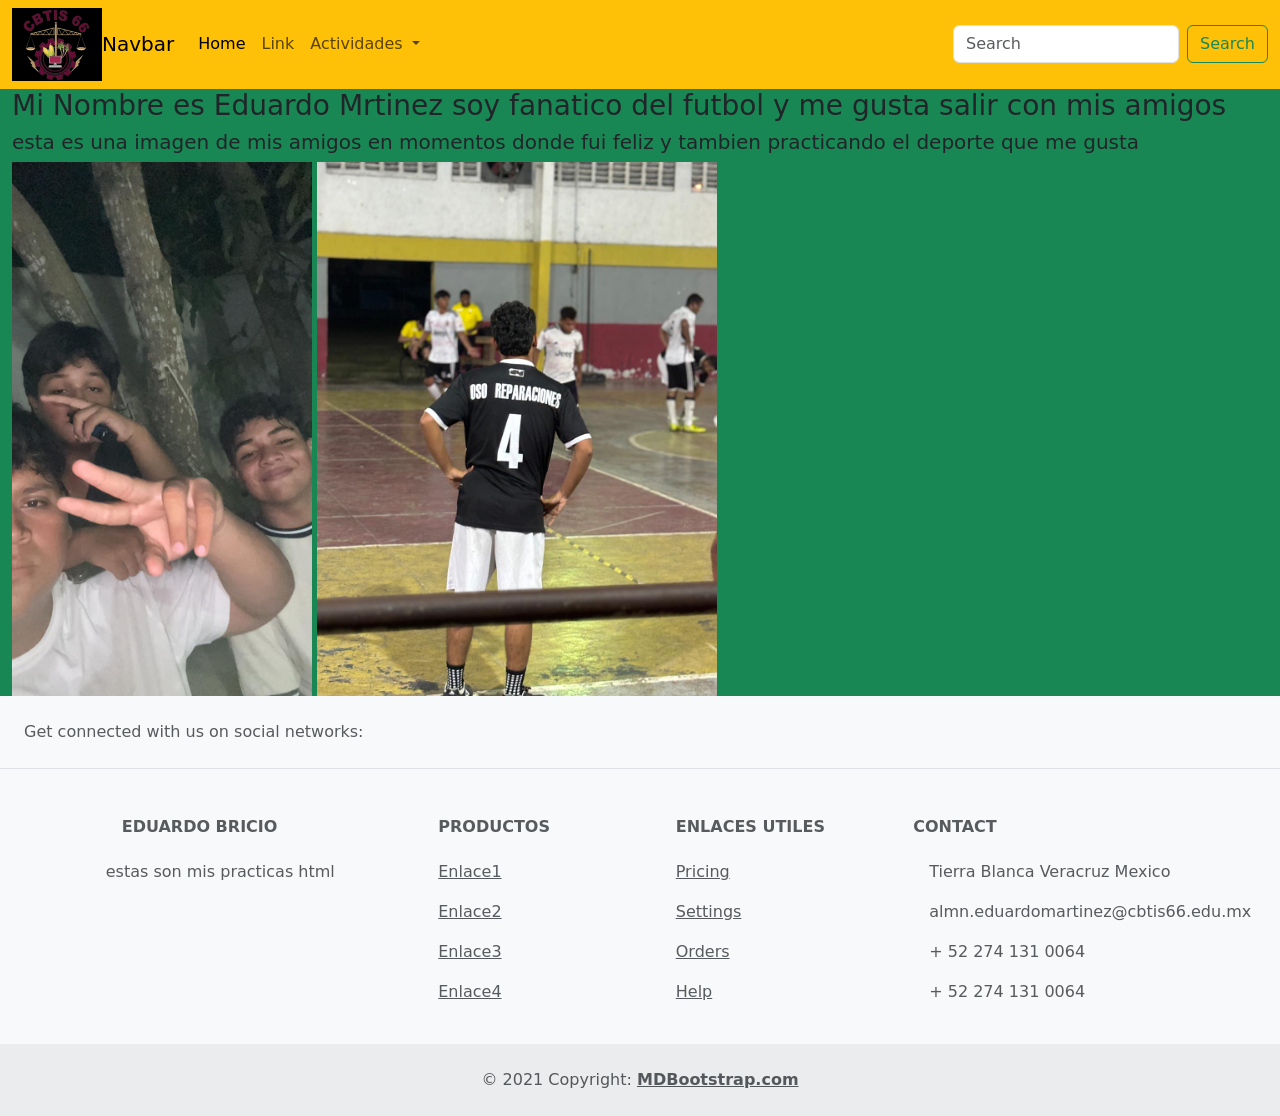
<file: 2p/index.html>
<!DOCTYPE html>
<html lang="en">
<head>
    <meta charset="UTF-8">
    <meta name="viewport" content="width=device-width, initial-scale=1.0">
    <link rel="stylesheet" href="bootstrap/css/bootstrap.min.css">
    <link rel="stylesheet" href="bootstrap/js/bootstrap.bundle.min.js">
    <link rel="stylesheet" href="bootstrap/js/bootstrap.min.js">

    <script src="bootstrap/js/bootstrap.bundle.min.js"></script>
    <title>Document</title>
</head>
<body>
    <nav class="navbar navbar-expand-lg  bg-warning">
        <div class="container-fluid">
            <img src="assets/img/logo cbtis66.jpeg" alt="" width="90px">
          <a class="navbar-brand" href="#">Navbar</a>
          <button class="navbar-toggler" type="button" data-bs-toggle="collapse" data-bs-target="#navbarSupportedContent" aria-controls="navbarSupportedContent" aria-expanded="false" aria-label="Toggle navigation">
            <span class="navbar-toggler-icon"></span>
          </button>
          <div class="collapse navbar-collapse" id="navbarSupportedContent">
            <ul class="navbar-nav me-auto mb-2 mb-lg-0">
              <li class="nav-item">
                <a class="nav-link active" aria-current="page" href="#">Home</a>
              </li>
              <li class="nav-item">
                <a class="nav-link" href="#">Link</a>
              </li>
              <li class="nav-item dropdown">
                <a class="nav-link dropdown-toggle" href="#" role="button" data-bs-toggle="dropdown" aria-expanded="false">
                  Actividades
                </a>
                <ul class="dropdown-menu">
                              <div class="card bg-primary-subtle p-2" style="max-width: 18rem;" >
                                  <ul class="list-group list-group-flush bg-danger-subtle p-4 ">
                                    <li class="list-group-item bg-warning-subtle"><a href="practica1.html" class="nav-link bg-warning" style=" color: rgb(44, 224, 20);">practica 1</a></li>
                                    <li class="list-group-item bg-warning-subtle"><a href="practica2.html" class="nav-link bg-warning" style=" color: rgb(44, 224, 20)">practica 2</a></li>
                                    <li class="list-group-item bg-warning-subtle"><a href="practica4.html"  class="nav-link bg-warning" style=" color: rgb(44, 224, 20);">practica 4</a></li>
                                    <li class="list-group-item bg-warning-subtle"><a href="practica5.html"class="nav-link bg-warning" style=" color: rgb(44, 224, 20);">practica 5</a></li>
                                    <li class="list-group-item bg-warning-subtle"><a href="practica6.html" class="nav-link bg-warning" style=" color: rgb(44, 224, 20);">practica 5</a></li>
                                    <li class="list-group-item bg-warning-subtle"><a href="practica7.html"class="nav-link bg-warning" style=" color: rgb(44, 224, 20);">practica 6</a></li>
                                  </ul>
                                </div>
                          </div>
            <form class="d-flex" role="search">
              <input class="form-control me-2" type="search" placeholder="Search" aria-label="Search">
              <button class="btn btn-outline-success" type="submit">Search</button>
            </form>
          </div>
        </div>
      </nav>
      <div class="container-fluid bg-success">
        <h3>Mi Nombre es Eduardo Mrtinez soy fanatico del futbol y me gusta salir con mis amigos</h3>
        <h5> esta es una imagen de mis amigos en momentos donde fui feliz y tambien practicando el deporte que me gusta</h5>
        <img src="assets/img/imagen de mis amigos.jpeg" alt="" width="300"> <img src="assets/img/imagen mia jugando.jpeg" alt="" width="400">
      </div>
      <!-- Footer -->
<footer class="text-center text-lg-start bg-body-tertiary text-muted">
  <!-- Section: Social media -->
  <section class="d-flex justify-content-center justify-content-lg-between p-4 border-bottom">
    <!-- Left -->
    <div class="me-5 d-none d-lg-block">
      <span>Get connected with us on social networks:</span>
    </div>
    <!-- Left -->

    <!-- Right -->
    <div>
      <a href="" class="me-4 text-reset">
        <i class="fab fa-facebook-f"></i>
      </a>
      <a href="" class="me-4 text-reset">
        <i class="fab fa-twitter"></i>
      </a>
      <a href="" class="me-4 text-reset">
        <i class="fab fa-google"></i>
      </a>
      <a href="" class="me-4 text-reset">
        <i class="fab fa-instagram"></i>
      </a>
      <a href="" class="me-4 text-reset">
        <i class="fab fa-linkedin"></i>
      </a>
      <a href="" class="me-4 text-reset">
        <i class="fab fa-github"></i>
      </a>
    </div>
    <!-- Right -->
  </section>
  <!-- Section: Social media -->

  <!-- Section: Links  -->
  <section class="">
    <div class="container text-center text-md-start mt-5">
      <!-- Grid row -->
      <div class="row mt-3">
        <!-- Grid column -->
        <div class="col-md-3 col-lg-4 col-xl-3 mx-auto mb-4">
          <!-- Content -->
          <h6 class="text-uppercase fw-bold mb-4">
            <i class="fas fa-gem me-3"></i>Eduardo bricio
          </h6>
          <p>
             estas son mis practicas html
          </p>
        </div>
        <!-- Grid column -->

        <!-- Grid column -->
        <div class="col-md-2 col-lg-2 col-xl-2 mx-auto mb-4">
          <!-- Links -->
          <h6 class="text-uppercase fw-bold mb-4">
            Productos
          </h6>
          <p>
            <a href="#!" class="text-reset">Enlace1</a>
          </p>
          <p>
            <a href="#!" class="text-reset">Enlace2</a>
          </p>
          <p>
            <a href="#!" class="text-reset">Enlace3</a>
          </p>
          <p>
            <a href="#!" class="text-reset">Enlace4</a>
          </p>
        </div>
        <!-- Grid column -->

        <!-- Grid column -->
        <div class="col-md-3 col-lg-2 col-xl-2 mx-auto mb-4">
          <!-- Links -->
          <h6 class="text-uppercase fw-bold mb-4">
            Enlaces utiles
          </h6>
          <p>
            <a href="#!" class="text-reset">Pricing</a>
          </p>
          <p>
            <a href="#!" class="text-reset">Settings</a>
          </p>
          <p>
            <a href="#!" class="text-reset">Orders</a>
          </p>
          <p>
            <a href="#!" class="text-reset">Help</a>
          </p>
        </div>
        <!-- Grid column -->

        <!-- Grid column -->
        <div class="col-md-4 col-lg-3 col-xl-3 mx-auto mb-md-0 mb-4">
          <!-- Links -->
          <h6 class="text-uppercase fw-bold mb-4">Contact</h6>
          <p><i class="fas fa-home me-3"></i> Tierra Blanca Veracruz Mexico</p>
          <p>
            <i class="fas fa-envelope me-3"></i>
            almn.eduardomartinez@cbtis66.edu.mx
          </p>
          <p><i class="fas fa-phone me-3"></i> + 52 274 131 0064</p>
          <p><i class="fas fa-print me-3"></i> + 52 274 131 0064</p>
        </div>
        <!-- Grid column -->
      </div>
      <!-- Grid row -->
    </div>
  </section>
  <!-- Section: Links  -->

  <!-- Copyright -->
  <div class="text-center p-4" style="background-color: rgba(0, 0, 0, 0.05);">
    ©️ 2021 Copyright:
    <a class="text-reset fw-bold" href="https://mdbootstrap.com/">MDBootstrap.com</a>
  </div>
  <!-- Copyright -->
</footer>
<!-- Footer -->
</body>
</html>
</file>
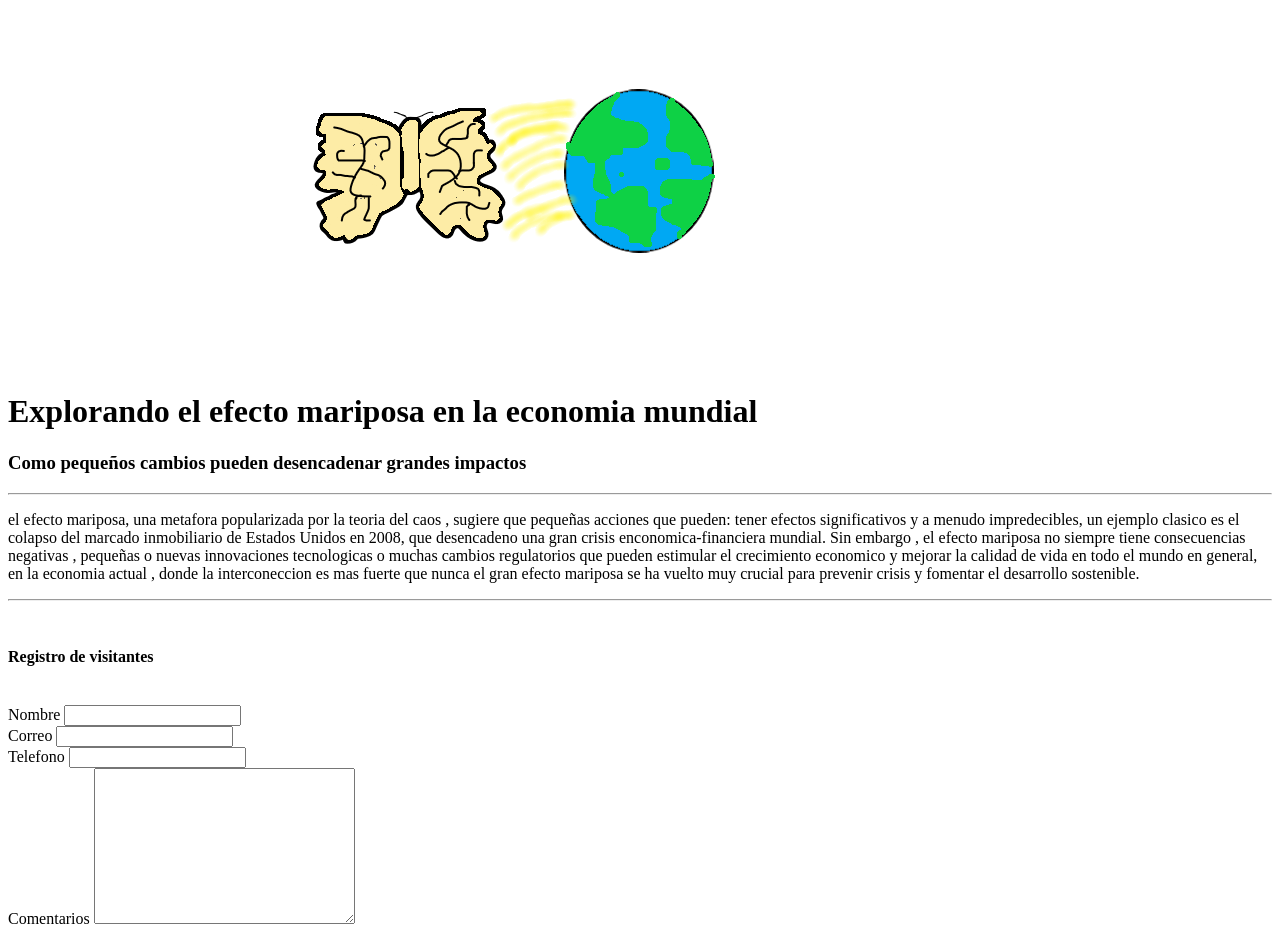
<file: 1p/practica2.html>
<!DOCTYPE html>
<html lang="en">
<head>
    <meta charset="UTF-8">
    <meta name="viewport" content="width=device-width, initial-scale=1.0">
    <title>Eduardo p#2</title>
</head>
<body>
    <img src="img/efecto mariposa .png" alt="">
    <h1>Explorando el efecto mariposa en la economia mundial</h1>
    <h3>Como pequeños cambios pueden desencadenar grandes impactos</h3>
    <hr>
    <p>el efecto mariposa, una metafora popularizada por la teoria del caos , sugiere que pequeñas acciones que pueden:
        tener efectos significativos y a menudo impredecibles, un ejemplo clasico es el colapso del marcado inmobiliario
        de Estados Unidos en 2008, que desencadeno una gran crisis enconomica-financiera mundial. Sin embargo , el efecto
        mariposa no siempre tiene consecuencias negativas , pequeñas o nuevas innovaciones tecnologicas o muchas cambios regulatorios 
        que pueden estimular el crecimiento economico y mejorar la calidad de vida en todo el mundo en general, en la economia
        actual , donde la interconeccion es mas fuerte que nunca el gran efecto mariposa se ha vuelto muy crucial para prevenir
        crisis y fomentar el desarrollo sostenible.
    </p>
    <hr>
    <br>
    <h4>Registro de visitantes</h4>
    <br>
    <label for="">Nombre</label>
    <input type="text">
    <br>
    <label for="">Correo</label>
    <input type="email">
    <br>
    <label for="">Telefono</label>
    <input type="text">
    <br>
    <label for=""s>Comentarios</label>
    <textarea name="" id="" cols="30" rows="10"></textarea>
</body>
<html>
</file>
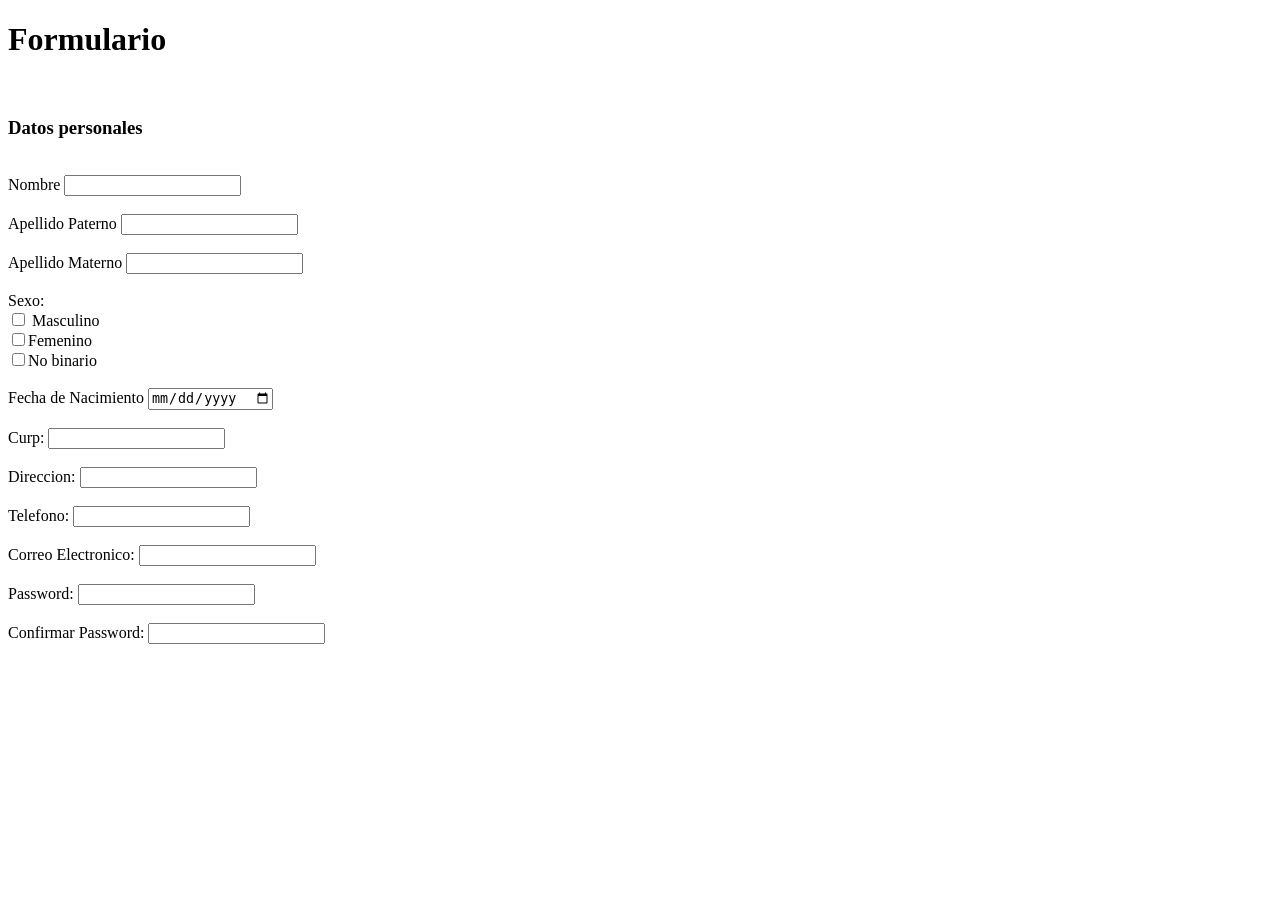
<file: 1p/practica3.html>
<!DOCTYPE html>
<html lang="en">
<head>
    <meta charset="UTF-8">
    <meta name="viewport" content="width=device-width, initial-scale=1.0">
    <title>Document</title>
</head>
<body>
    <h1>Formulario</h1>
<br>
<h3>Datos personales</h3>
<br>
<label for="">Nombre</label> <input type="text" name="" id="">
<br>
<br>
<label for="">Apellido Paterno</label> <input type="text" name="" id="">
<br>
<br>
<label for="">Apellido Materno</label> <input type="text" name="" id="">
<br>
<br>
<label for="">Sexo:</label>
<br>
<input type="checkbox" name="" id=""> <label for="">Masculino</label>
<br>
<input type="checkbox" name="" id=""><label for="">Femenino</label>
<br>
<input type="checkbox" name="" id=""><label for="">No binario</label>
<br>
<br>
<label for="">Fecha de Nacimiento</label> <input type="date" name="" id="">
<br>
<br>
<label for="">Curp: </label> <input type="text" name="" id="">
<br>
<br>
<label for="">Direccion: </label> <input type="text" name="" id="">
<br>
<br>
<label for="">Telefono: </label> <input type="text" name="" id="">
<br>
<br>
<label for="">Correo Electronico: </label> <input type="text" name="" id="">
<br>
<br>
<label for="">Password: </label> <input type="password" name="" id="">
<br>
<br>
<label for="">Confirmar Password: </label> <input type="password" name="" id="">
</body>
</html>
</file>
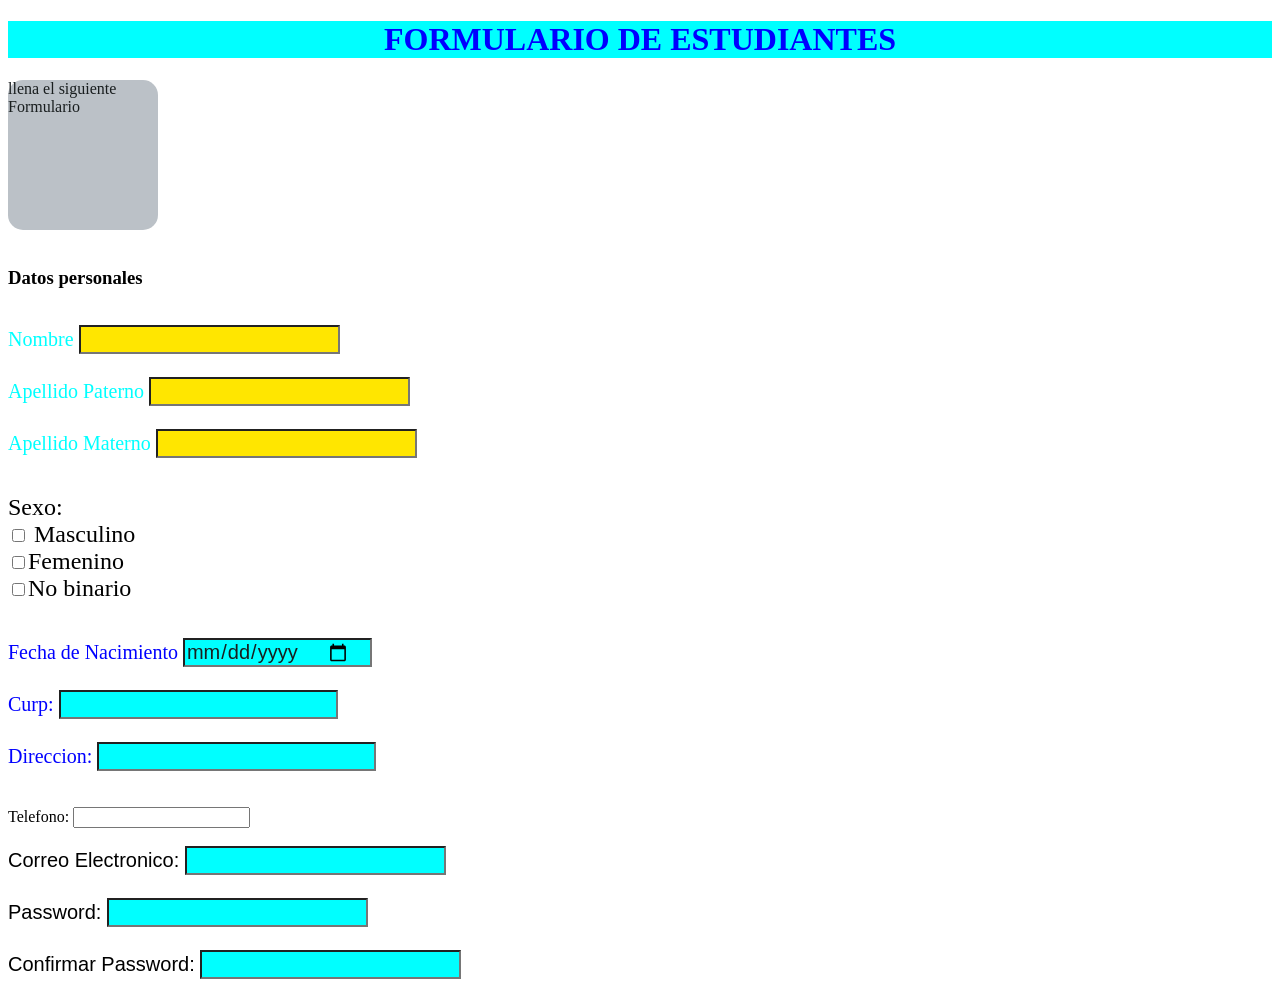
<file: 1p/practica4.html>
<!DOCTYPE html>
<html lang="en">
<head>
    <meta charset="UTF-8">
    <meta name="viewport" content="width=device-width, initial-scale=1.0">
    <link rel="stylesheet" href="ccsp4.css">
    <title>Formulario</title>
</head>
<body>
    <h1>Formulario de estudiantes</h1>
    <div class="areaBonita">
    <p>llena el siguiente Formulario</p>
</div>
<br>
<h3>Datos personales</h3>
<br>
<div class="label1">
<label for="">Nombre</label> <input type="text" name="" id="">
<br>
<br>
<label for="">Apellido Paterno</label> <input type="text" name="" id="">
<br>
<br>
<label for="">Apellido Materno</label> <input type="text" name="" id="">
</div>
<br>
<br>
<div class="label2">
 <label for="">Sexo:</label>
<br>
<input type="checkbox" name="" id=""> <label for="">Masculino</label>
<br>
<input type="checkbox" name="" id=""><label for="">Femenino</label>
<br>
<input type="checkbox" name="" id=""><label for="">No binario</label>
</div>
<br>
<br>
<div class="label3">
<label for="">Fecha de Nacimiento</label> <input type="date" name="" id="">
<br>
<br>
<label for="">Curp: </label> <input type="text" name="" id="">
<br>
<br>
<label for="">Direccion: </label> <input type="text" name="" id="">
</div>
<br>
<br>
<label for="">Telefono: </label> <input type="text" name="" id="">
<br>
<br>
<div class="label4">
<label for="">Correo Electronico: </label> <input type="text" name="" id="">
<br>
<br>
<label for="">Password: </label> <input type="password" name="" id="">
<br>
<br>
<label for="">Confirmar Password: </label> <input type="password" name="" id="">
</div>
</body>
</html>
</file>
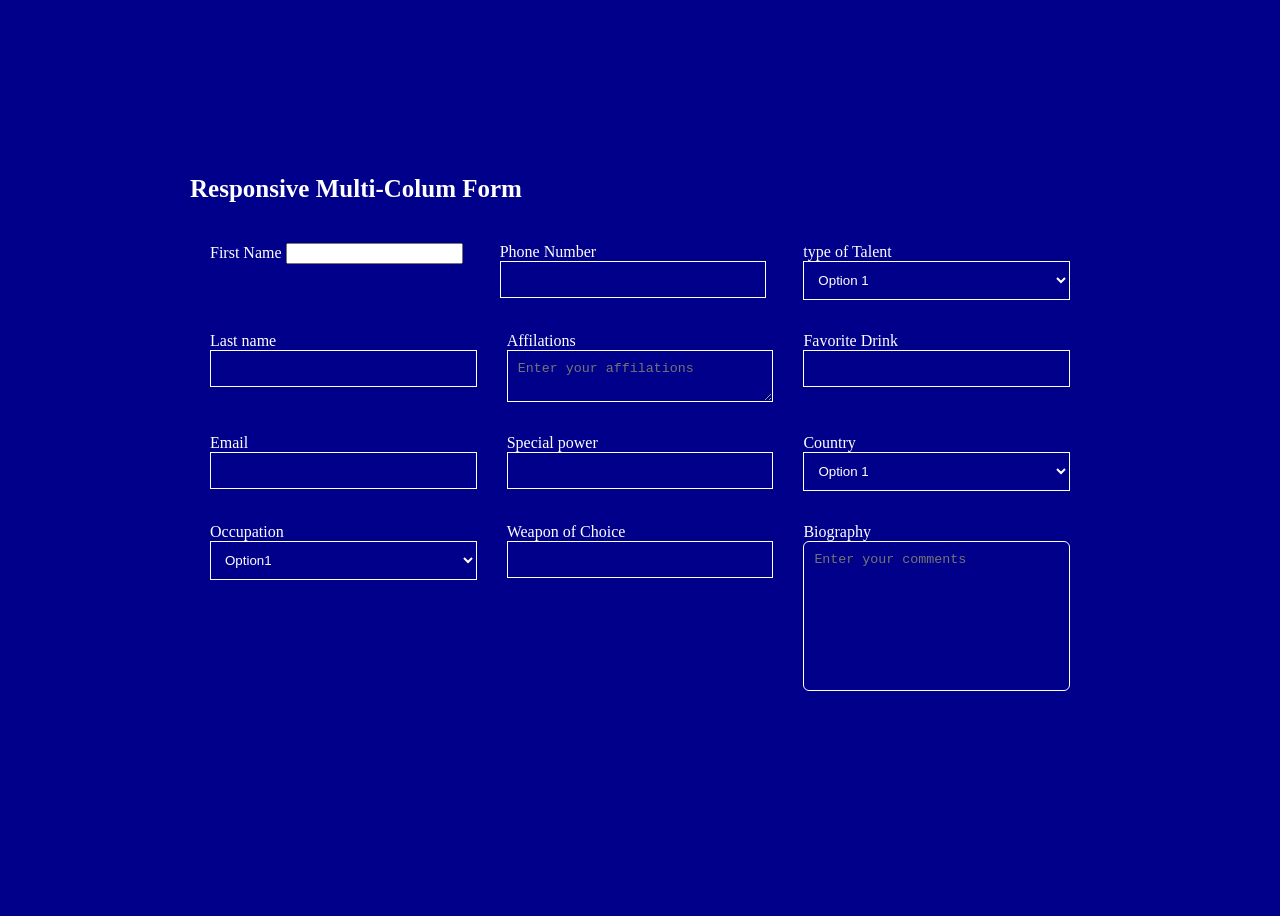
<file: 2p/practica1.html>
<!DOCTYPE html>
<html lang="en">
<head>
    <meta charset="UTF-8">
    <meta 
    name="viewport"
     content="width=device-width, initial-scale=1.0">

     <link rel="stylesheet" href="css/miestilo1.css">
    <title>practica1</title>
</head>
<body>
    <div class="container">
        <header>Responsive Multi-Colum Form</header>
        <form action="#">
            <div class="form first">
                <div class="details personal">
                    <div class="fields">
                        <div class="input field">
                            <label for="first name">First Name</label>
                            <input type="text" id="first name" required>
                        </div>
                        <div class="input-field">
                            <label for="phone">Phone Number</label>
                            <input type="text" id="phone" required>
                        </div>
                        <div class="input-field">
                            <label for="talent"> type of Talent</label>
                            <select id="talent">
                                <option value="option1">Option 1</option>
                                <option value="option2">Option 2</option>
                                <option value="option3">Option 3</option>
                            </select>
                        </div>
                        <div class="input-field">
                            <label for="last name">Last name</label>
                            <input type="text" id="last-name" required>
                        </div>
                        <div class="input-field">
                            <label for="affilations">Affilations</label>
                            <textarea
                             id="affilations" 
                             placeholder="Enter your affilations"
                             required
                             ></textarea>
                        </div>
                        <div class="input-field">
                            <label for="drink">Favorite Drink</label>
                            <input type="text" id="drink" required>
                        </div>
                        <div class="input-field">
                            <label for="email">Email</label>
                            <input type="text" id="email" required>
                        </div>
                        <div class="input-field">
                            <label for="power">Special power</label>
                            <input type="text" id="power" required>
                        </div>
                        <div class="input-field">
                            <label for="country">Country</label>
                            <select id="country">
                                <option value="option1">Option 1</option>
                                <option value="option2">Option 2</option>
                                <option value="option3">Option 3</option>
                            </select>
                        </div>
                        <div class="input-field">
                            <label for="occupation">Occupation</label>
                            <select id="occupation">
                                <option value="option1">Option1</option>
                                <option value="option2">Option2</option>
                                <option value="option3">Option3</option>
                            </select>
                        </div>
                        <div class="input-field">
                            <label for="weapon">Weapon of Choice</label>
                            <input type="text" id="weapon" required>
                        </div>
                        <div class="input-field">
                            <label for="biography">Biography</label>
                            <textarea
                             id="comments"
                             placeholder="Enter your comments"
                             required
                            ></textarea>
                        </div>
                    </div>
                </div>
            </div>
        </form>
    </div>
</body>
</html>
</file>
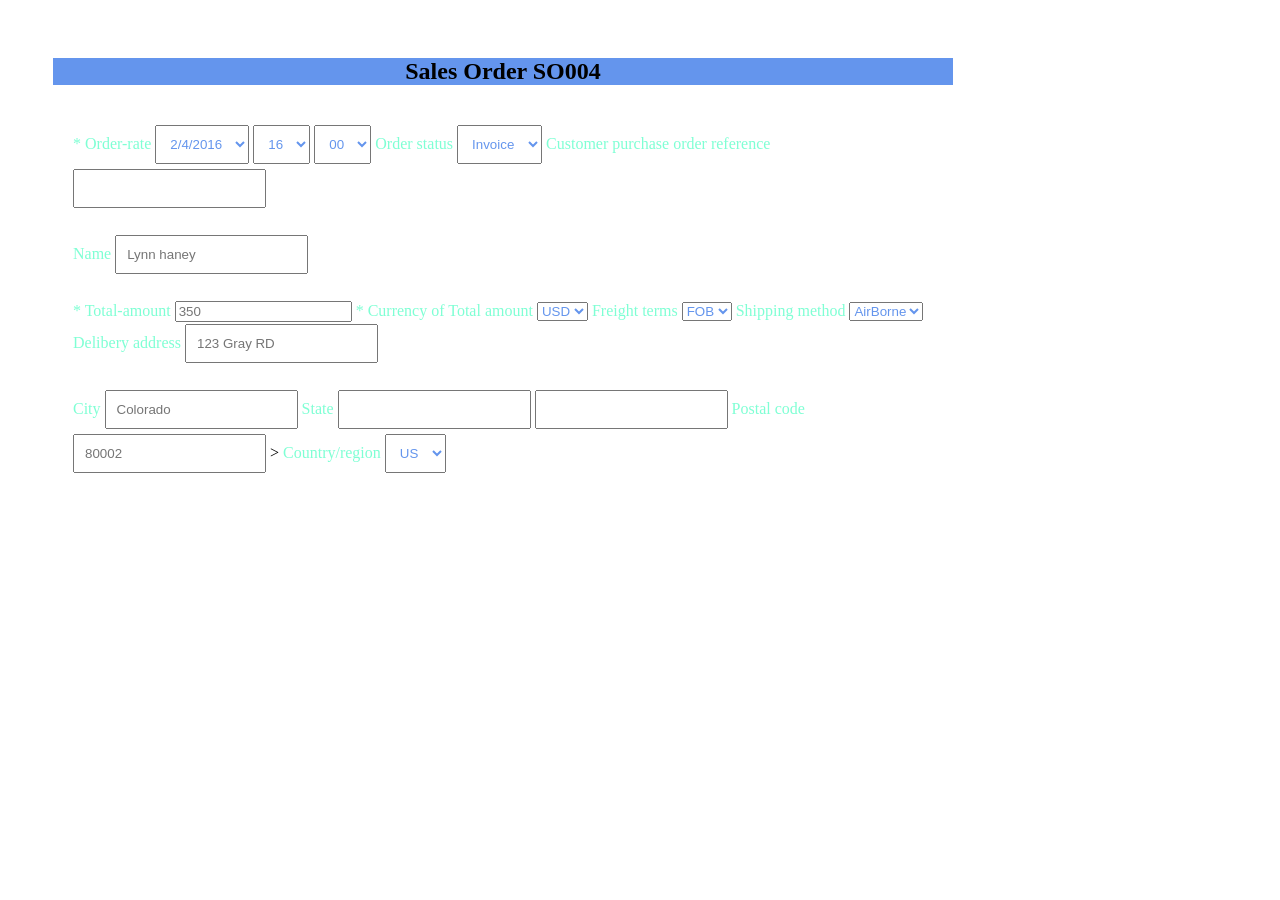
<file: 2p/practica4.html>
<!DOCTYPE html>
<html lang="en">
<head>
    <meta charset="UTF-8">
    <meta name="viewport" content="width=device-width, initial-scale=1.0">
    <link rel="stylesheet" href="css/miestilo4.css">
    <title>Document</title>
</head>
<body>
    <div class="container">
        <h2> Sales Order SO004</h2>
        <form action="#">
            <div class="form">
                <div class="dates">
                    <div class="fields">
                        <div class="input-field">
                            <label for="Order-rate">* Order-rate</label>
                            <select name="" id="Order-rate">
                                <option value="option1">2/4/2016</option>
                            </select>
                            <select name="" id="Order-rate">
                                <option value="option1">16</option>
                            </select>
                            <select name="" id="Order-rate">
                                <option value="option1">00</option>
                            </select>
                            <label for="Order-status">Order status</label>
                            <select name="" id="Order-status">
                                <option value="option1">Invoice
                                </option>
                            </select>
                            <label for="Customer">Customer purchase order reference</label>
                            <input type="text" id="Customer">
                        </div>
                        <div class="input-field">
                            <label for="Name">Name</label>
                            <input type="text" id="Name"
                            placeholder="Lynn haney"
                            required>
                        </div>
                        <div class="money">
                            <label for="total-amount">* Total-amount</label>
                            <input type="text" id="total-amount"
                            placeholder="350"
                            required>
                            <label for="currency">* Currency of Total amount</label>
                            <select id="currency">
                                <option value="option1">USD</option>
                            </select>
                            <label for="freight">Freight terms</label>
                            <select id="Freight">
                                <option value="option1">FOB</option>
                            </select>
                            <label for="Shipping">Shipping method</label>
                            <select id="Shipping">
                                <option value="option1">AirBorne</option>
                            </select>


                        </div>
                        <div class="input-field">
                            <label for="Delibery">Delibery address</label>
                            <input type="text" id="Delibery"
                            placeholder="123 Gray RD"
                            required> 
                        </div>
                        <div class="input-field">
                            <label for="city">City</label>
                            <input type="text" id="city"
                            placeholder="Colorado"
                            required> 
                            <label for="State">State</label>
                            <input type="text" id="State">
                            <input type="CO"required>
                            <label for="Postal-code">Postal code</label>
                            <input type="text" id="Postal-code"
                            placeholder="80002" required
                            >
                            >
                            <label for="Country">Country/region</label>
                            <select id="Country">
                                <option value="option1">US</option>

                            </select>
                        </div>
                    </div>
                </div>
            </div>
        </form>
    </div>
</body>
</html>
</file>
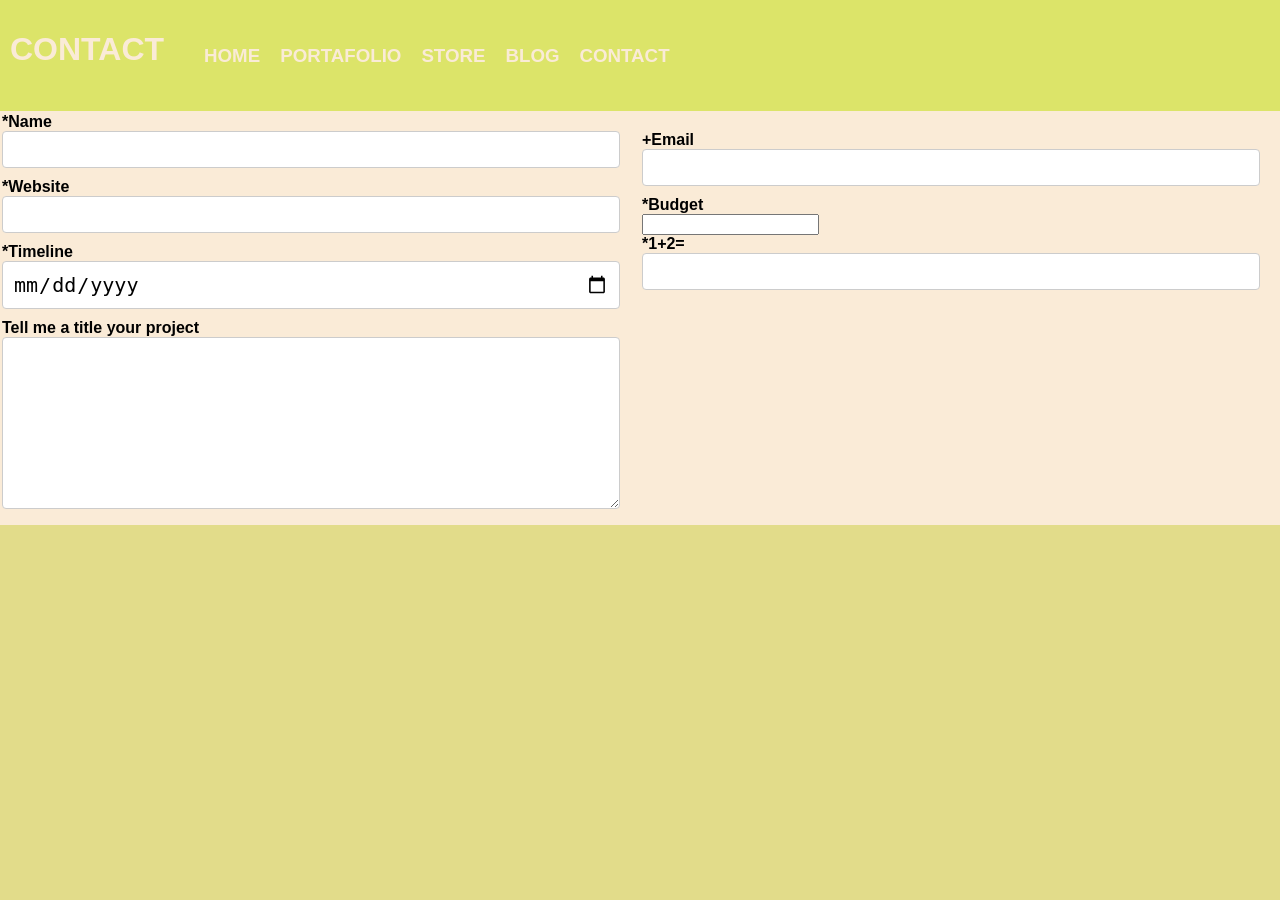
<file: 2p/practica5.html>
<!DOCTYPE html>
<html lang="en">
<head>
    <meta charset="UTF-8">
    <meta name="viewport" content="width=device-width, initial-scale=1.0">
    <title>Practica5</title>
    <link rel="stylesheet" href="css/miestilo5.css">
</head>
<body>
    
    <header>
        <h1>CONTACT</h1>
        <ul>
            <li><h3>HOME</h3></li>
            <li><h3>PORTAFOLIO</h3></li>
            <li><h3>STORE</h3></li>
            <li><h3>BLOG</h3></li>
            <li><h3>CONTACT</h3></li>
        </ul>
    </header>


    <main>
        <div class="formulario">
            <div>
                <label for="nombre">*Name</label><br>
                <input type="text" id="nombre" name="nombre"><br>
        </div>        

        <div>
            <label for="web">*Website</label><br>
            <input type="text" id="sitio" name="sitio"><br>
        </div>
        <div>
            <label for="Fecha">*Timeline</label><br>
            <input type="date" id="fecha" name="fecha" value="" style="font-size: 20px;">

        </div>

        <div>
            <label for="biografia">Tell me a title your project</label><br>
            <textarea id="biografia" name="biografia" rows="10" cols="50"></textarea>
        </div>
        </div>
        <aside class="adicional">
            <div>
                <label for="Correo">+Email</label><br>
                <input type="tel" id="Correo" name="Correo"><br>
            </div>

            <div>
                <label for="Presupuesto">*Budget</label><br>
                <input type="" id="" name="dine"><br>
            </div>

            <div>
                <label for="ocupacion">*1+2=</label></label><br>
                <input type="text" id="" name="resul">
            </div>
        </aside>
    </main>
</body>
</html>
</file>
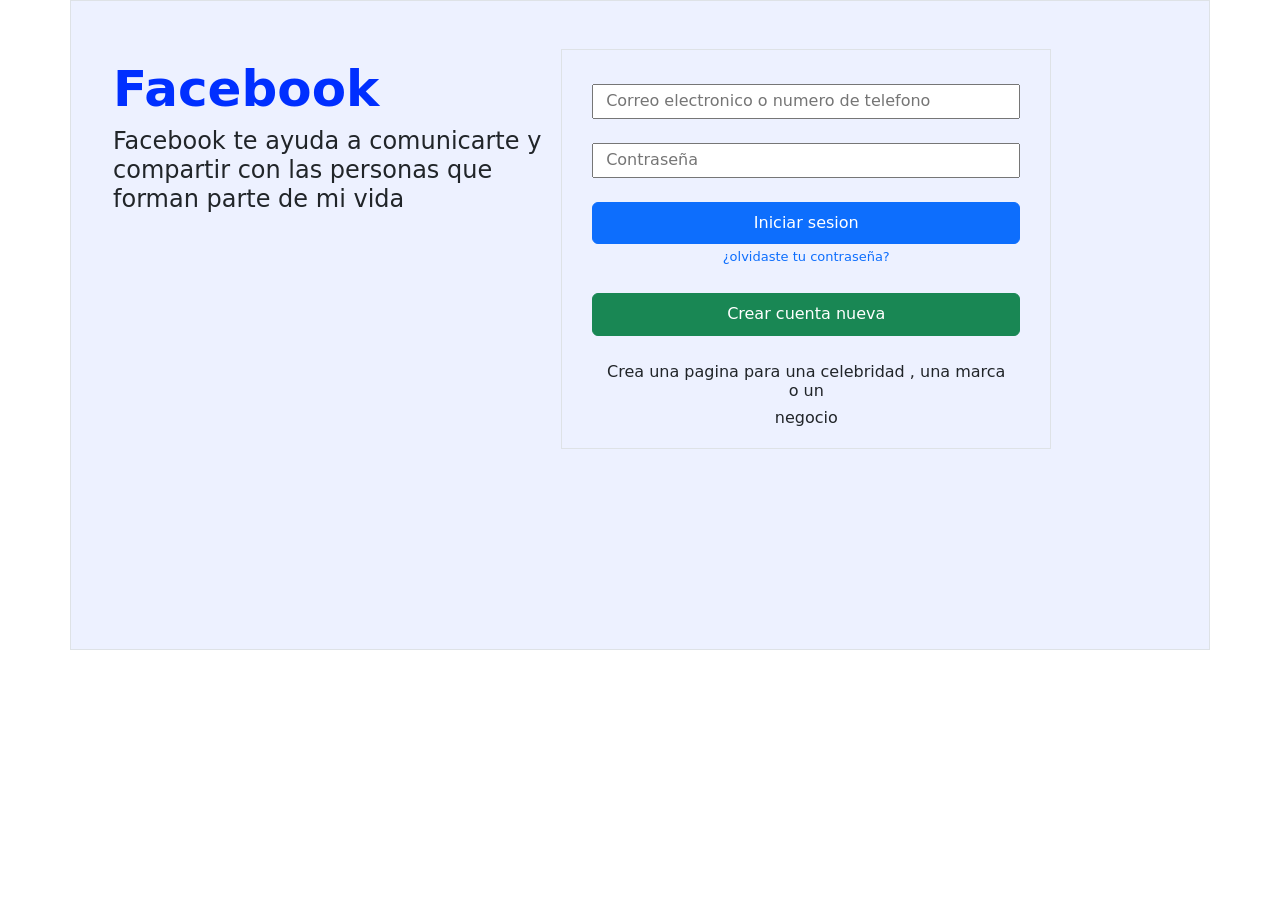
<file: 2p/practica6.html>
<!DOCTYPE html>
<html lang="en">
<head>
    <meta charset="UTF-8">
    <meta name="viewport" content="width=device-width, initial-scale=1.0">
    <title>Document</title>
    <link rel="stylesheet" href="bootstrap/css/bootstrap.min.css">
    <link rel="stylesheet" href="css/miestilo6.css">
</head>
<body>
    <div class="container border">
        <form class="cbp-mc-form mt-4">
            <div class="cbp-mc-colum mt-4">
                <h1 class="text-large"><strong>Facebook</strong></h1>
                <h4 class="text-p bordsser"> Facebook te ayuda a comunicarte y compartir con las personas que forman parte de mi vida</h4>
            </div>
            <div class="cbp-mc-colum mt-4 row border">
                <input  class="mt-4"  type="text" id="email" name="email" placeholder="Correo electronico o numero de telefono">
                <input   class="mt-4" type="text" id="contraseña" name="contraseña" placeholder="Contraseña">
                <button type="button" class="btn btn-primary mt-4">Iniciar sesion</button>
                <a class="mt.1 text-small link link-offset-2 link-offset-3-hover link-underline link-underline-opacity-0 link-underline-opacity-75-hover"
                href="#">
                ¿olvidaste tu contraseña?
            
            </a>
            <button type="button" class="mt-4 btn btn-success"> Crear cuenta nueva</button>
            <div class="text-a">
                <h6 class="mt-4"> Crea una pagina para una celebridad , una marca o un</h6>
                <h6 class="text-b">negocio</h6>
            </div>
            </div>
        </form>
    </div>
    <script src="bootstrap/js/bootstrap.min.js"></script>
</body>
</html>
</file>
<file: 1p/ccsp4.css>
h1{
    color: blue;
    background-color: aqua;
    text-align: center;
    text-transform: uppercase;
}
.areaBonita {
    border: 1px;
    border-radius: 10%;
    background-color: #bbc1c7 ;
    color: #191e1f;
    height: 150px;
    width: 150px;

}
.label1 {
    padding-right: 10px;
    font-size: 20px;
    color: aqua;

    input{
        font-size: 20px;
        color: rgb(255, 230, 0);
        background-color: rgb(255, 230, 0);
    
}
}
.label2{
    padding-right: 20px;
    font-size: x-large;

    input{
        font-size: 20px;
        color: rgb(255, 230, 0);
        background-color: cyan;
    }
}
.label3{
    font-size: 20px;
    color: blue;

    input{
        padding-right: 20px;
        font: caption;
        font-size: 20px;
        color: #191e1f;
        background-color: aqua;
    }
}
.label4{
    padding-right: 20px;
    font: caption;
    font-size: 20px;
    color: black;

    input{
        font-size: 20px;
        color: black;
        background-color: aqua;
    }
}
</file>
<file: 2p/css/miestilo1.css>
{
    margin: 0;
    padding: 0;
    box-sizing: border-box;
    font-family: 'popins', sans-serif;
}

body {
    min-height: 100vh;
    display: flex;
    align-items: center;
    justify-content: center;
    background-color: darkblue;
}

.container {
    position: relative;
    max-width: 900px;
    width: 100%;
    border-radius: 6px;
    padding: 30px;
    margin: 0 15px;
    background-color: darkblue;
}
.container header {
    font-size: 25px;
    font-weight: 600;
    color: #333;
    margin-bottom: 20px;
    color: #fff;
}

.container form {
    position: relative;
    background-color: darkblue;
    padding: 20px;
    border-radius: 8px;
    display: flex;
    flex-wrap: wrap;
    justify-content: space-between;
    color: #fff;
}
.container form .fields {
    width: 100%;
    display: flex;
    flex-wrap: wrap;
    justify-content: space-between;
    gap: 2px;
}
.container form .fields .input-field {
    flex-basis: calc(33.33% - 20px);
    margin-bottom: 20px;
}

.input-field {
    display: flex;
    flex-direction: column;
}
.input-field input,
.input-field select,
.input-field textarea {
    border: 1px solid #ffffff;
    padding: 10px;
    width: 100%;
    box-sizing: border-box;
    background-color: darkblue;
    color: #fff;
    margin-bottom: 10px;
}
#affilation,
#biography,
#comments {
    resize: none;
    width: 100%;
    height: 150px;
    padding: 10px;
    border-radius: 6px;
    border:  1px solid #ffffff;
    box-sizing: border-box;
    background-color: darkblue;
    color: #fff;
    margin-bottom: 10px;
}
#affilation,
#biography
#comments {
    resize: none;
    width: 100%;
    height: 150px;
    padding: 10px;
    border-radius: 6px;
    border: 1px solid #ffffff;
    box-sizing: border-box;
    background-color: darkblue;
    color: #fff;
    display: block;
    margin-bottom: 20px;
}
</file>
<file: 2p/css/miestilo4.css>
h2{
    background-color: cornflowerblue;
    text-align: center;

}
.container{
    max-width: 900px;
    width: 100%;
    border-radius: 6px;
    padding: 30px;
    margin: 0 15px;
}
.container form {
    position: relative;
    padding: 20px;
    border-radius: 8px;
    display: flex;
    flex-wrap: wrap;
    justify-content: space-between;
}
.container form .fields {
    width: 100%;
    display: flex;
    flex-wrap: wrap;
    justify-content: space-between;
    gap: 2px;
}
.container form .fields .input-field {
    margin-bottom: 20px;
    padding-right: 20px;

}
.input-field input,
.input-field select
{
    padding: 10px;

    margin-bottom: 5px;
}
select{
    color: cornflowerblue;

}
label{
    color: aquamarine;
}
</file>
<file: 2p/css/miestilo5.css>
body {
    font-family: Arial, sans-serif;
    margin: 0;
    padding: 0;
    background-color: rgb(226, 220, 138);
}

.container {
    width: 80%;
    margin: 0 auto;
    padding: 20px;
}

header {
    background-color: rgb(220, 228, 105);
    color: antiquewhite;
    text-align: left;
    padding: 10px ;
    display: flex;


}
header ul{
    list-style-type: none;
    display: flex;

}
header ul li{
    padding-right: 20px;
}

main {
    display: flex;
    justify-content: space-between;

}

.formulario {
    flex: 1;
    background-color: antiquewhite;
    padding: 2px;
}

.adicional{
    flex: 1;
    background-color: antiquewhite;
    padding: 20px;
}

label {
    font-weight: bold;
}

input[type="text"],
input[type="tel"],
textarea {
    width: 100%;
    padding: 10px;
    margin-bottom: 10px;
    border: 1px solid #ccc;
    border-radius: 4px;
    box-sizing: border-box;
}

input[type="date"] {
    width: 100%;
    padding: 10px;
    margin-bottom: 10px;
    border: 1px solid #ccc;
    border-radius: 4px;
    box-sizing: border-box;
    font-size: 16px;
}
</file>
<file: 2p/css/miestilo6.css>
.cbp-mc-form {
    position: relative;

}


.cbp-mc-form::before,
.cbp-mc-form::after {
    content: ""; display: table;

}

.cbp-mc-form::after {
    clear: both;


}

.cbp-mc-colum {
    width: 44%;
    padding: 10px 30px;
    float: left;
    height: 400px;
}
.text-large{
    font-size: 50px;
    color: #002fff;
}
.text-p{
    width: 430px;
}
.link{
    align-content: center;
}
.text-small{
    font-size: 11px;
    text-align: center;
}
.container{
    background-color: #edf1ff;
    width: 1400px;
    height: 650px;
}
.text-small{
    font-size: 13px;
}
.text-a{
    align-content: center;
    text-align: center;
}
</file>
